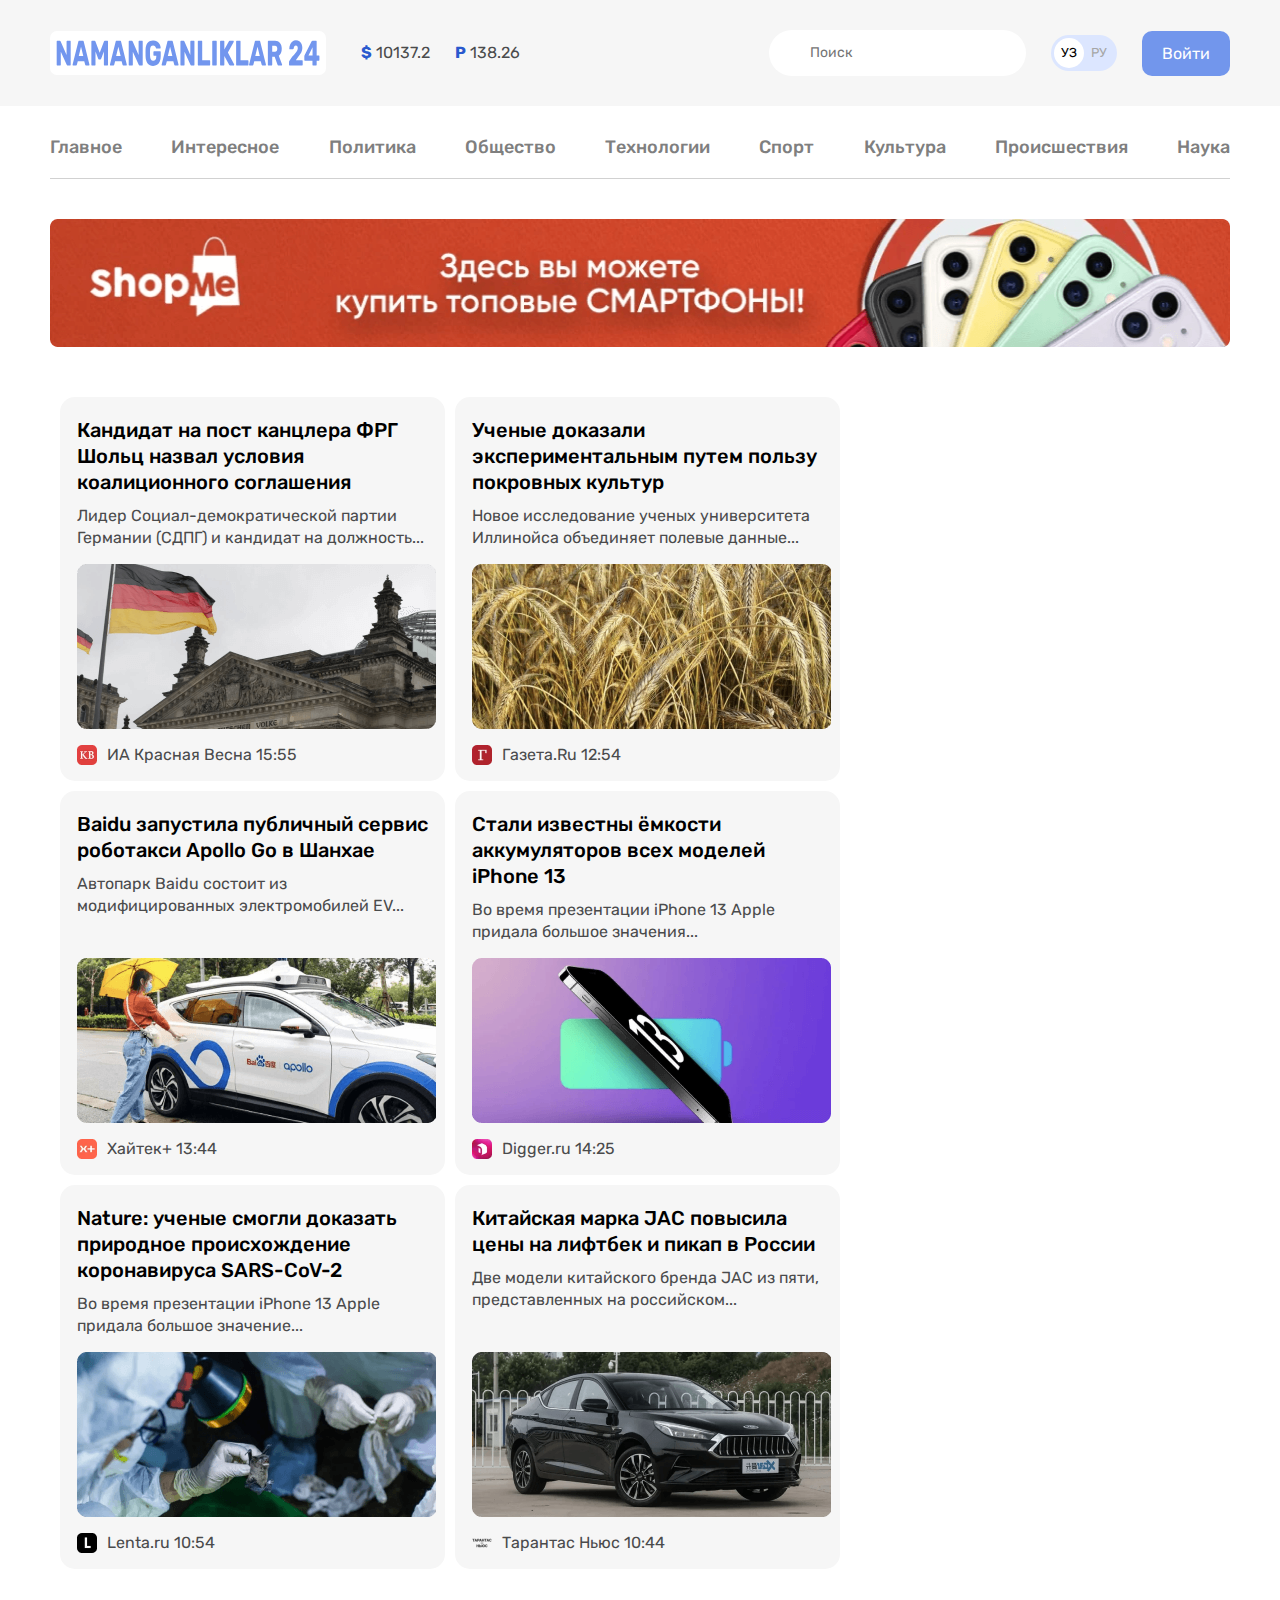
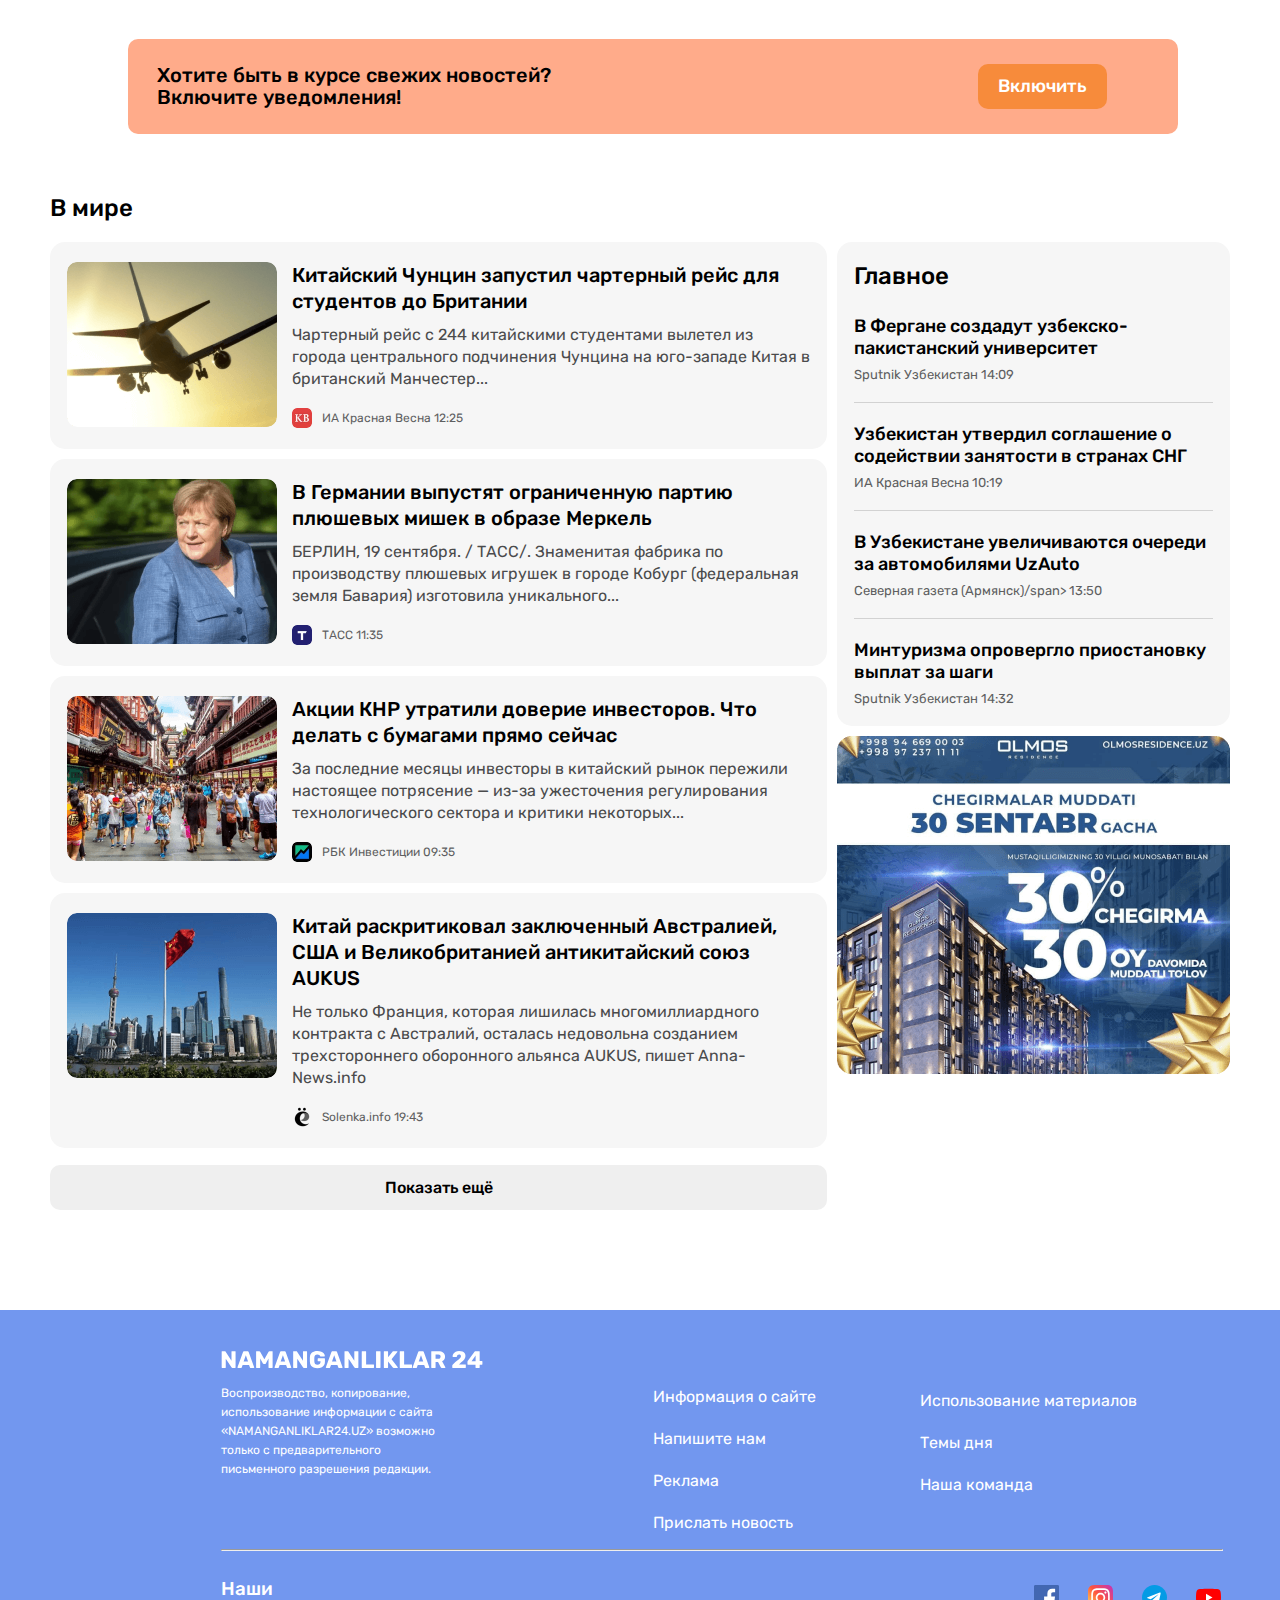
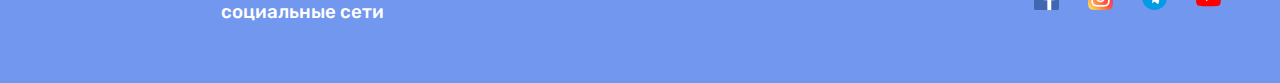
<file: index.html>
<!DOCTYPE html>
<html lang="ru">
<head>
    <meta charset="UTF-8">
    <meta http-equiv="X-UA-Compatible" content="IE=edge">
    <meta name="viewport" content="width=device-width, initial-scale=1.0">
    <title>Namanganliklar 24</title>
    <!-- FONT-FAMILY -->
    <link rel="preconnect" href="https://fonts.googleapis.com">
    <link rel="preconnect" href="https://fonts.gstatic.com" crossorigin>
    <link href="https://fonts.googleapis.com/css2?family=Rubik:wght@400;500;700&display=swap" rel="stylesheet">
    <!-- CSS -->
    <link rel="stylesheet" href="css/normalize.css">
    <link rel="stylesheet" href="css/style.css">
</head>
<body>
    <!-- HEADRE -->
    <header class="site-header">
        <!-- HEADER-TOP -->
        <div class="site-header-top">
            <div class="site-header-container container">
                <!-- LOGO -->
                <a  class="site-logo" href="">
                    <img class="site-logo-img" src="images/logo-purple.svg" alt="n24-logo" width="264" height="28">
                </a>
                <!-- CURRENCY -->
                <div class="currency">
                    <ul class="currency-list">
                        <li class="currency-item">
                            <b class="currency-icon">$</b>
                            <span class="currencyvalue">10137.2</span>
                        </li>
                        <li class="currency-item">
                            <b class="currency-icon">Р</b>
                            <span class="currencyvalue">138.26</span>
                        </li>
                    </ul>
                </div>
                <!-- GLOBLAL SEARCH -->
                <form class="global-search" action="https://echo.htmlacademy.ru">
                    <input class="global-search-input" type="text" name="Поиск" aria-label="Поиск" placeholder="Поиск" required>
                </form>
                <!-- LANGUAGE -->
                <div class="language-toggle">
                    <a class="language-toggle-link language-tggle-active" href="#">УЗ</a>
                    <a class="language-toggle-link" href="#" >РУ</a>
                </div>
                <!-- MAIN-BUTTON -->
                <a class="main-button button-primary" href="#" >Войти</a>
            </div>
        </div>

        <div class="container">
            <!-- NAVBAR -->
            <nav class="sitenav">
                <ul class="sitenav-list">
                    <li class="sitenav-item"><a class="sitenav-link" href="#">Главное</a></li>
                    <li class="sitenav-item"><a class="sitenav-link" href="list.html">Интересное</a></li>
                    <li class="sitenav-item"><a class="sitenav-link" href="#">Политика</a></li>
                    <li class="sitenav-item"><a class="sitenav-link" href="#">Общество</a></li>
                    <li class="sitenav-item"><a class="sitenav-link" href="#">Технологии</a></li>
                    <li class="sitenav-item"><a class="sitenav-link" href="#">Спорт</a></li>
                    <li class="sitenav-item"><a class="sitenav-link" href="#">Культура</a></li>
                    <li class="sitenav-item"><a class="sitenav-link" href="#">Происшествия</a></li>
                    <li class="sitenav-item"><a class="sitenav-link" href="#">Наука</a></li>
                </ul>
            </nav>  

            <!-- BANNER -->
            <aside class="site-banner">
                <a class="site-banner-link" href="">
                    <img class="site-banner-img" src="images/main-banner.png" alt="" width="1200" height="128">
                </a>
            </aside>

        </div>
    </header>
    
    
    <!-- MAIN -->
    <main class="main-content">
        <div class="container">
            <!-- TOP NEWS -->
            <section class="top-news">
                <!-- NEWS GRID -->
                <div class="news-grid">
                    <article class="news-grid-item article-card">
                        <h3 class="article-card-title">
                            <a class="article-card-link" href="">Кандидат на пост канцлера ФРГ Шольц назвал условия коалиционного соглашения</a>
                        </h3>
                        <p class="article-card-text">Лидер Социал-демократической партии Германии (СДПГ) и кандидат на должность...</p>
                        <img class="article-card-img" src="images/img1.png" alt="" width="359" height="165">
                        <footer class="article-card-footer">
                            <img class="article-card-source-img" src="images/1-small-img.png" alt="" width="20" height="20">
                            <div class="article-card-source-time">
                                <span class="article-card-source">ИА Красная Весна</span>
                                 <time datetime="2022-10-20T15:55:00">15:55</time>
                            </div>
                        </footer>
                    </article>
                    <article class="news-grid-item article-card">
                        <h3 class="article-card-title">
                            <a class="article-card-link" href="">Ученые доказали экспериментальным путем пользу покровных культур</a>
                        </h3>
                        <p class="article-card-text">Новое исследование ученых университета Иллинойса объединяет полевые данные... </p>
                        <img class="article-card-img" src="images/img2.png" alt="" width="359" height="165">
                        <footer class="article-card-footer">
                            <img class="article-card-source-img" src="images/2-small-img.png" alt="" width="20" height="20">
                            <div class="article-card-source-time">
                                <span class="article-card-source">Газета.Ru</span>
                                 <time datetime="2022-10-20T12:54:00">12:54</time>
                            </div>
                        </footer>
                    </article>
                    <article class="news-grid-item article-card">
                        <h3 class="article-card-title">
                            <a class="article-card-link" href="">Baidu запустила публичный сервис роботакси Apollo Go в Шанхае</a>
                        </h3>
                        <p class="article-card-text">Автопарк Baidu состоит из модифицированных электромобилей EV... </p>
                        <img class="article-card-img" src="images/img3.png" alt="" width="359" height="165">
                        <footer class="article-card-footer">
                            <img class="article-card-source-img" src="images/3-small-img.png" alt="" width="20" height="20">
                            <div class="article-card-source-time">
                                <span class="article-card-source">Хайтек+</span>
                                 <time datetime="2022-10-20T13:44:00">13:44</time>
                            </div>
                        </footer>
                    </article>
                    <article class="news-grid-item article-card">
                        <h3 class="article-card-title">
                            <a class="article-card-link" href="">Стали известны ёмкости аккумуляторов всех моделей iPhone 13</a>
                        </h3>
                        <p class="article-card-text">Во время презентации iPhone 13 Apple придала большое значения...</p>
                        <img class="article-card-img" src="images/img4.png" alt="" width="359" height="165">
                        <footer class="article-card-footer">
                            <img class="article-card-source-img" src="images/4-small-img.png" alt="" width="20" height="20">
                            <div class="article-card-source-time">
                                <span class="article-card-source">Digger.ru</span>
                                 <time datetime="2022-10-20T14:25:00">14:25</time>
                            </div>
                        </footer>
                    </article>
                    <article class="news-grid-item article-card">
                        <h3 class="article-card-title">
                            <a class="article-card-link" href="">Nature: ученые смогли доказать природное происхождение коронавируса SARS-CoV-2</a>
                        </h3>
                        <p class="article-card-text">Во время презентации iPhone 13 Apple придала большое значение...</p>
                        <img class="article-card-img" src="images/img5.png" alt="" width="359" height="165">
                        <footer class="article-card-footer">
                            <img class="article-card-source-img" src="images/5-small-img.png" alt="" width="20" height="20">
                            <div class="article-card-source-time">
                                <span class="article-card-source">Lenta.ru</span>
                                 <time datetime="2022-10-20T10:54:00">10:54</time>
                            </div>
                        </footer>
                    </article>
                    <article class="news-grid-item article-card">
                        <h3 class="article-card-title">
                            <a class="article-card-link" href="">Китайская марка JAC повысила цены на лифтбек и пикап в России</a>
                        </h3>
                        <p class="article-card-text">Две модели китайского бренда JAC из пяти, представленных на российском...</p>
                        <img class="article-card-img" src="images/img6.png" alt="" width="359" height="165">
                        <footer class="article-card-footer">
                            <img class="article-card-source-img" src="images/6-small-img.png" alt="" width="20" height="20">
                            <div class="article-card-source-time">
                                <span class="article-card-source">Тарантас Ньюс</span>
                                 <time datetime="2022-10-20T10:44:00">10:44</time>
                            </div>
                        </footer>
                    </article>
                </div>
            </section>

            <!-- NOTIFICATION -->
            <div class="backbg hidden">
                <div class="div hidden">
                    <h2 class="div-title">Хотите быть в курсе свежих новостей?  Включите уведомления!
                    </h2>
                    <button class="div-button">Вsключить</button>
                </div>
            </div>
            <section class="notification-cta">
                

                <div class="notification-cta-text">
                    Хотите быть в курсе свежих новостей? 
                    <br>
                    Включите уведомления!
                </div>
                <button class="main-button button-orange">Включить</button>
            </section>


            <div class="layout-2-1">
                <div class="layout-2-1-main">
                    <div class="global-news">
                        <h2 class="global-news-heading">В мире</h2>
                        <!-- NEWS LIST -->
                        <div class="news-list">
                            <!-- NEWS ITEM -->
                            <div class="news-list-item article-card-horizontal">
                                <img class="article-card-horizontal-img" src="images/news-img1.png" alt="" width="210" height="165">
                                <div class="article-card-horizontal-content">
                                    <h3 class="article-card-horizontal-title">
                                        <a class="article-card-horizontal-link" href="">Китайский Чунцин запустил чартерный рейс для студентов до Британии</a>
                                    </h3>
                                    <p class="article-card-horizontal-text">Чартерный рейс с 244 китайскими студентами вылетел из города центрального подчинения Чунцина на юго-западе Китая в британский Манчестер...</p>
                                    <footer class="article-card-horizontal-footer">
                                        <img class="article-card-horizontal-footer-img" src="images/1-small-img.png" alt="">
                                        <div class="article-card-horizontal-time">
                                            <span class="article-card-horizontal-source">ИА Красная Весна</span>
                                            <time datetime="2022-01-10T12:25:00">12:25</time>
                                        </div>
                                    </footer>
                                </div>
                            </div>
                            <div class="news-list-item article-card-horizontal">
                                <img class="article-card-horizontal-img" src="images/news-img2.png" alt="" width="210" height="165">
                                <div class="article-card-horizontal-content">
                                    <h3 class="article-card-horizontal-title">
                                        <a class="article-card-horizontal-link" href="">В Германии выпустят ограниченную партию плюшевых мишек в образе Меркель</a>
                                    </h3>
                                    <p class="article-card-horizontal-text">БЕРЛИН, 19 сентября. / ТАСС/. Знаменитая фабрика по производству плюшевых игрушек в городе Кобург (федеральная земля Бавария) изготовила уникального...</p>
                                    <footer class="article-card-horizontal-footer">
                                        <img class="article-card-horizontal-footer-img" src="images/news-small-img2.png" alt="">
                                        <div class="article-card-horizontal-time">
                                            <span class="article-card-horizontal-source">ТАСС</span>
                                            <time datetime="2022-01-10T11:35:00">11:35</time>
                                        </div>
                                    </footer>
                                </div>
                            </div>
                            <div class="news-list-item article-card-horizontal">
                                <img class="article-card-horizontal-img" src="images/news-img3.png" alt="" width="210" height="165">
                                <div class="article-card-horizontal-content">
                                    <h3 class="article-card-horizontal-title">
                                        <a class="article-card-horizontal-link" href="">Акции КНР утратили доверие инвесторов. Что делать с бумагами прямо сейчас</a>
                                    </h3>
                                    <p class="article-card-horizontal-text">За последние месяцы инвесторы в китайский рынок пережили настоящее потрясение — из-за ужесточения регулирования технологического сектора и критики некоторых...</p>
                                    <footer class="article-card-horizontal-footer">
                                        <img class="article-card-horizontal-footer-img" src="images/news-small-img3.png" alt="">
                                        <div class="article-card-horizontal-time">
                                            <span class="article-card-horizontal-source">РБК Инвестиции</span>
                                            <time datetime="2022-01-10T09:35:00">09:35</time>
                                        </div>
                                    </footer>
                                </div>
                            </div>
                            <div class="news-list-item article-card-horizontal">
                                <img class="article-card-horizontal-img" src="images/news-img4.png" alt="" width="210" height="165">
                                <div class="article-card-horizontal-content">
                                    <h3 class="article-card-horizontal-title">
                                        <a class="article-card-horizontal-link" href="">Китай раскритиковал заключенный Австралией, США и Великобританией антикитайский союз AUKUS</a>
                                    </h3>
                                    <p class="article-card-horizontal-text">Не только Франция, которая лишилась многомиллиардного контракта с Австралий, осталась недовольна созданием трехстороннего оборонного альянса AUKUS, пишет Anna-News.info</p>
                                    <footer class="article-card-horizontal-footer">
                                        <img class="article-card-horizontal-footer-img" src="images/news-small-img4.png" alt="">
                                        <div class="article-card-horizontal-time">
                                            <span class="article-card-horizontal-source">Solenka.info</span>
                                            <time datetime="2022-01-10T19:43:00">19:43</time>
                                        </div>
                                    </footer>
                                </div>
                            </div>
                        </div>
                        <button class="main-button news-list-button" type="button">Показать ещё</button>
                    </div>
                </div>
                <div class="layout-2-1-sidebar">
                    <div class="layout-2-1-sidebar-item sidebar-news-card">
                        <h2 class="sidebar-news-card-heading">
                            Главное
                        </h2>
                        <ul class="sidebar-news-card-list">
                            <li class="sidebar-news-card-item">
                                <h3 class="sidebar-news-card-title">
                                    <a class="sidebar-news-card-link" href="">
                                        В Фергане создадут узбекско-пакистанский университет
                                    </a>
                                </h3>
                                <div class="sidebar-news-card-time">
                                    <span class="sidebar-news-card-source">Sputnik Узбекистан</span>
                                    <time datetime="2022-01-10T14:09:00">14:09</time>
                                </div>
                            </li>
                            <li class="sidebar-news-card-item">
                                <h3 class="sidebar-news-card-title">
                                    <a class="sidebar-news-card-link" href="">
                                        Узбекистан утвердил соглашение о содействии занятости в странах СНГ
                                    </a>
                                </h3>
                                <div class="sidebar-news-card-time">
                                    <span class="sidebar-news-card-source">ИА Красная Весна</span>
                                    <time datetime="2022-01-10T10:19:00">10:19</time>
                                </div>
                            </li>
                            <li class="sidebar-news-card-item">
                                <h3 class="sidebar-news-card-title">
                                    <a class="sidebar-news-card-link" href="">
                                        В Узбекистане увеличиваются очереди за автомобилями UzAuto
                                    </a>
                                </h3>
                                <div class="sidebar-news-card-time">
                                    <span class="sidebar-news-card-source">Северная газета (Армянск)/span>
                                    <time datetime="2022-01-10T13:50:00">13:50</time>
                                </div>
                            </li>
                            <li class="sidebar-news-card-item">
                                <h3 class="sidebar-news-card-title">
                                    <a class="sidebar-news-card-link" href="">
                                        Минтуризма опровергло приостановку выплат за шаги
                                    </a>
                                </h3>
                                <div class="sidebar-news-card-time">
                                    <span class="sidebar-news-card-source">Sputnik Узбекистан</span>
                                    <time datetime="2022-01-10T14:32:00">14:32</time>
                                </div>
                            </li>
                        </ul>
                    </div>
                    
            <aside class="layout-2-1-sidebar-item sidebar-ad">
                <a class="sidebar-ad-link" href="">
                    <img class="sidebar-ad-img" src="images/ad-img.png" alt="" width="393" height="338">
                </a>
            </aside>

                </div>
            </div>



    </div>
    </main>


    <!-- FOOTER -->
    
    <footer class="site-footer">
        <div class="footer-container">
                <a class="footer-logo-link" href="">
                    <img class="footer-logo-img" src="./images/logo-footer-svg.svg" alt="">
                </a>

                <p class="footer-info-title">
                    Воспроизводство, копирование, использование информации с сайта «NAMANGANLIKLAR24.UZ» возможно только с предварительного письменного разрешения редакции.
                </p>

                <div class="footer-info">
                    <div class="column-1">
                        <li class="footer-info-item">
                            <a class="footer-info-item-link" href="">Информация о сайте</a>
                        </li>
                        <li class="footer-info-item">
                            <a class="footer-info-item-link" href="contact.html">Напишите нам</a>
                        </li>
                        <li class="footer-info-item">
                            <a class="footer-info-item-link" href="">Реклама</a>
                        </li>
                        <li class="footer-info-item">
                            <a class="footer-info-item-link" href="">Прислать новость</a>
                        </li>
                    </div>
                    <div class="column-2">
                        <li class="footer-info-item">
                            <a class="footer-info-item-link" href="">Использование материалов</a>
                        </li>
                        <li class="footer-info-item">
                            <a class="footer-info-item-link" href="">Темы дня</a>
                        </li>
                        <li class="footer-info-item">
                            <a class="footer-info-item-link" href="">Наша команда</a>
                        </li>
                    </div>
                </div>

            <hr class="footer-decline">

                <div class="footer-latest-section">
                    <h3 class="footer-info-heading">
                        Наши <br>
                        социальные сети
                    </h3>

                    <div class="footer-icons">
                        <a class="social-network-links" href="https://facebook.com" target="_blank">
                            <img class="socoal-network-logo" src="./images/icon-facebook.svg" alt="">
                        </a>
                        <a class="social-network-links" href="https://instagram.com" target="_blank">
                            <img class="socoal-network-logo" src="./images/icon-instagram.svg" alt="">
                        </a>
                        <a class="social-network-links" href="https://t.me/" target="_blank">
                            <img class="socoal-network-logo" src="./images/icon-telegram.svg" alt="">
                        </a>
                        <a class="social-network-links" href="https://youtube.com" target="_blank">
                            <img class="socoal-network-logo" src="./images/icon-youtube.svg" alt="">
                        </a>
                    </div>
                </div>
        </div>
    </footer>
    <script src="app.js"></script>
</body>
</html>
</file>
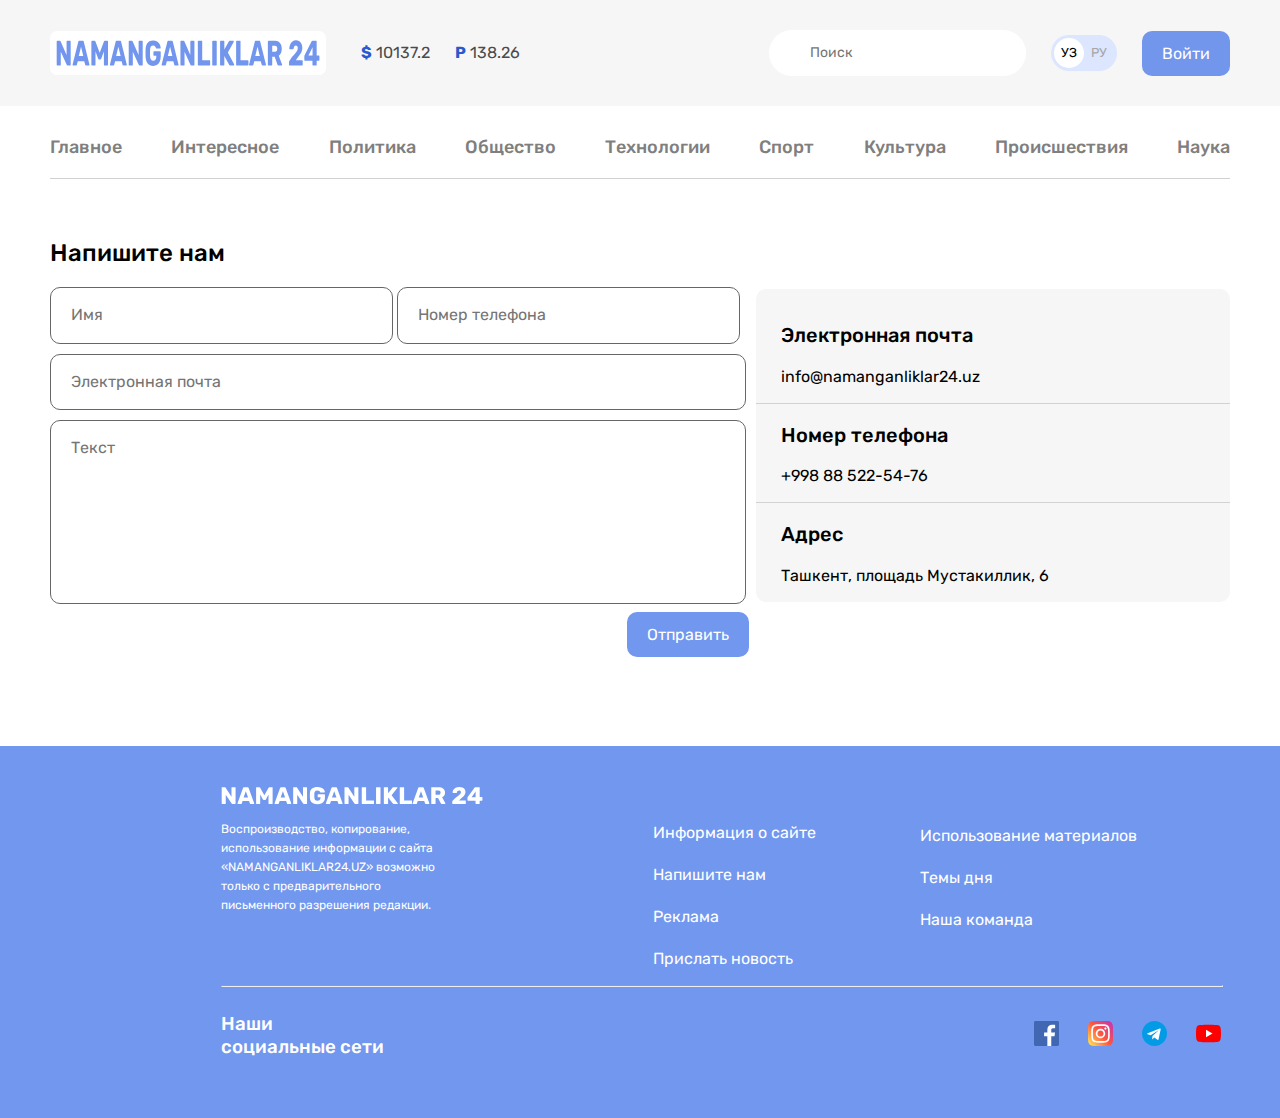
<file: contact.html>
<!DOCTYPE html>
<html lang="ru">
<head>
    <meta charset="UTF-8">
    <meta http-equiv="X-UA-Compatible" content="IE=edge">
    <meta name="viewport" content="width=device-width, initial-scale=1.0">
    <title>Namanganliklar 24</title>
    <!-- FONT-FAMILY -->
    <link rel="preconnect" href="https://fonts.googleapis.com">
    <link rel="preconnect" href="https://fonts.gstatic.com" crossorigin>
    <link href="https://fonts.googleapis.com/css2?family=Rubik:wght@400;500;700&display=swap" rel="stylesheet">
    <!-- CSS -->
    <link rel="stylesheet" href="css/normalize.css">
    <link rel="stylesheet" href="css/style.css">
    <link rel="stylesheet" href="css/contact.css">
</head>
<body>
    <!-- HEADRE -->
    <header class="site-header">
        <!-- HEADER-TOP -->
        <div class="site-header-top">
            <div class="site-header-container container">
                <!-- LOGO -->
                <a  class="site-logo" href="">
                    <img class="site-logo-img" src="images/logo-purple.svg" alt="n24-logo" width="264" height="28">
                </a>
                <!-- CURRENCY -->
                <div class="currency">
                    <ul class="currency-list">
                        <li class="currency-item">
                            <b class="currency-icon">$</b>
                            <span class="currencyvalue">10137.2</span>
                        </li>
                        <li class="currency-item">
                            <b class="currency-icon">Р</b>
                            <span class="currencyvalue">138.26</span>
                        </li>
                    </ul>
                </div>
                <!-- GLOBLAL SEARCH -->
                <form class="global-search" action="https://echo.htmlacademy.ru">
                    <input class="global-search-input" type="text" name="Поиск" aria-label="Поиск" placeholder="Поиск" required>
                </form>
                <!-- LANGUAGE -->
                <div class="language-toggle">
                    <a class="language-toggle-link language-tggle-active" href="#">УЗ</a>
                    <a class="language-toggle-link" href="#" >РУ</a>
                </div>
                <!-- MAIN-BUTTON -->
                <a class="main-button button-primary" href="#" >Войти</a>
            </div>
        </div>

        <div class="container">
            <!-- NAVBAR -->
            <nav class="sitenav">
                <ul class="sitenav-list">
                    <li class="sitenav-item"><a class="sitenav-link" href="index.html">Главное</a></li>
                    <li class="sitenav-item"><a class="sitenav-link" href="list.html">Интересное</a></li>
                    <li class="sitenav-item"><a class="sitenav-link" href="#">Политика</a></li>
                    <li class="sitenav-item"><a class="sitenav-link" href="#">Общество</a></li>
                    <li class="sitenav-item"><a class="sitenav-link" href="#">Технологии</a></li>
                    <li class="sitenav-item"><a class="sitenav-link" href="#">Спорт</a></li>
                    <li class="sitenav-item"><a class="sitenav-link" href="#">Культура</a></li>
                    <li class="sitenav-item"><a class="sitenav-link" href="#">Происшествия</a></li>
                    <li class="sitenav-item"><a class="sitenav-link" href="#">Наука</a></li>
                </ul>
            </nav>  
        </div>
    </header>
    


    <!-- MAIN -->
    
    <!-- MAIN -->
    <main class="main">
        <div class="container">
            <div class="rewiew">
                <div class="rewiew-content">
                    <h2 class="rewiew-heading">
                        Напишите нам
                    </h2>
    
                    <form class="main-form" action="">
                        <input 
                            class="name-input" 
                            type="text"
                            required
                            placeholder="Имя">
                        <input 
                            class="number-input" 
                            type="text"
                            required
                            placeholder="Номер телефона">
                        <input 
                            class="mail-input" 
                            type="email"
                            required
                            placeholder="Электронная почта">
                        <input
                             class="text-input"
                             type="text"
                             required
                             placeholder="Текст">
                    </form>

                    <a class="main-button blue-button" href="">
                        Отправить
                    </a>
                </div>
                
                
                <div class="rewiew-info">
                    <ul class="rewiew--info-list">
                        <li class="rewiew-info-item">
                            <h3 class="rewiew-info-heading">
                                <a class="rewiew-info-heading-link" href="">
                                    Электронная почта
                                </a>
                            </h3>
                            <p class="rewiew-info-title">info@namanganliklar24.uz</p>
                        </li>
                    </ul>
                    <ul class="rewiew--info-list">
                        <li class="rewiew-info-item">
                            <h3 class="rewiew-info-heading">
                                <a class="rewiew-info-heading-link" href="">
                                    Номер телефона
                                </a>
                            </h3>
                            <p class="rewiew-info-title">+998 88 522-54-76</p>
                        </li>
                    </ul>
                    <ul class="rewiew--info-list">
                        <li class="rewiew-info-item">
                            <h3 class="rewiew-info-heading">
                                <a class="rewiew-info-heading-link" href="">
                                   Адрес 
                                </a>
                            </h3>
                            <p class="rewiew-info-title">Ташкент, площадь Мустакиллик, 6 </p>
                        </li>
                    </ul>
                </div>
            </div>
        </div>
    </main>



    <!-- FOOTER -->
    
    <footer class="site-footer">
        <div class="footer-container">
                <a class="footer-logo-link" href="">
                    <img class="footer-logo-img" src="./images/logo-footer-svg.svg" alt="">
                </a>

                <p class="footer-info-title">
                    Воспроизводство, копирование, использование информации с сайта «NAMANGANLIKLAR24.UZ» возможно только с предварительного письменного разрешения редакции.
                </p>

                <div class="footer-info">
                    <div class="column-1">
                        <li class="footer-info-item">
                            <a class="footer-info-item-link" href="">Информация о сайте</a>
                        </li>
                        <li class="footer-info-item">
                            <a class="footer-info-item-link" href="contact.html">Напишите нам</a>
                        </li>
                        <li class="footer-info-item">
                            <a class="footer-info-item-link" href="">Реклама</a>
                        </li>
                        <li class="footer-info-item">
                            <a class="footer-info-item-link" href="">Прислать новость</a>
                        </li>
                    </div>
                    <div class="column-2">
                        <li class="footer-info-item">
                            <a class="footer-info-item-link" href="">Использование материалов</a>
                        </li>
                        <li class="footer-info-item">
                            <a class="footer-info-item-link" href="">Темы дня</a>
                        </li>
                        <li class="footer-info-item">
                            <a class="footer-info-item-link" href="">Наша команда</a>
                        </li>
                    </div>
                </div>

            <hr class="footer-decline">

                <div class="footer-latest-section">
                    <h3 class="footer-info-heading">
                        Наши <br>
                        социальные сети
                    </h3>

                    <div class="footer-icons">
                        <a class="social-network-links" href="https://facebook.com" target="_blank">
                            <img class="socoal-network-logo" src="./images/icon-facebook.svg" alt="">
                        </a>
                        <a class="social-network-links" href="https://instagram.com" target="_blank">
                            <img class="socoal-network-logo" src="./images/icon-instagram.svg" alt="">
                        </a>
                        <a class="social-network-links" href="https://t.me/" target="_blank">
                            <img class="socoal-network-logo" src="./images/icon-telegram.svg" alt="">
                        </a>
                        <a class="social-network-links" href="https://youtube.com" target="_blank">
                            <img class="socoal-network-logo" src="./images/icon-youtube.svg" alt="">
                        </a>
                    </div>
                </div>
        </div>
    </footer>
</body>
</html>
</file>
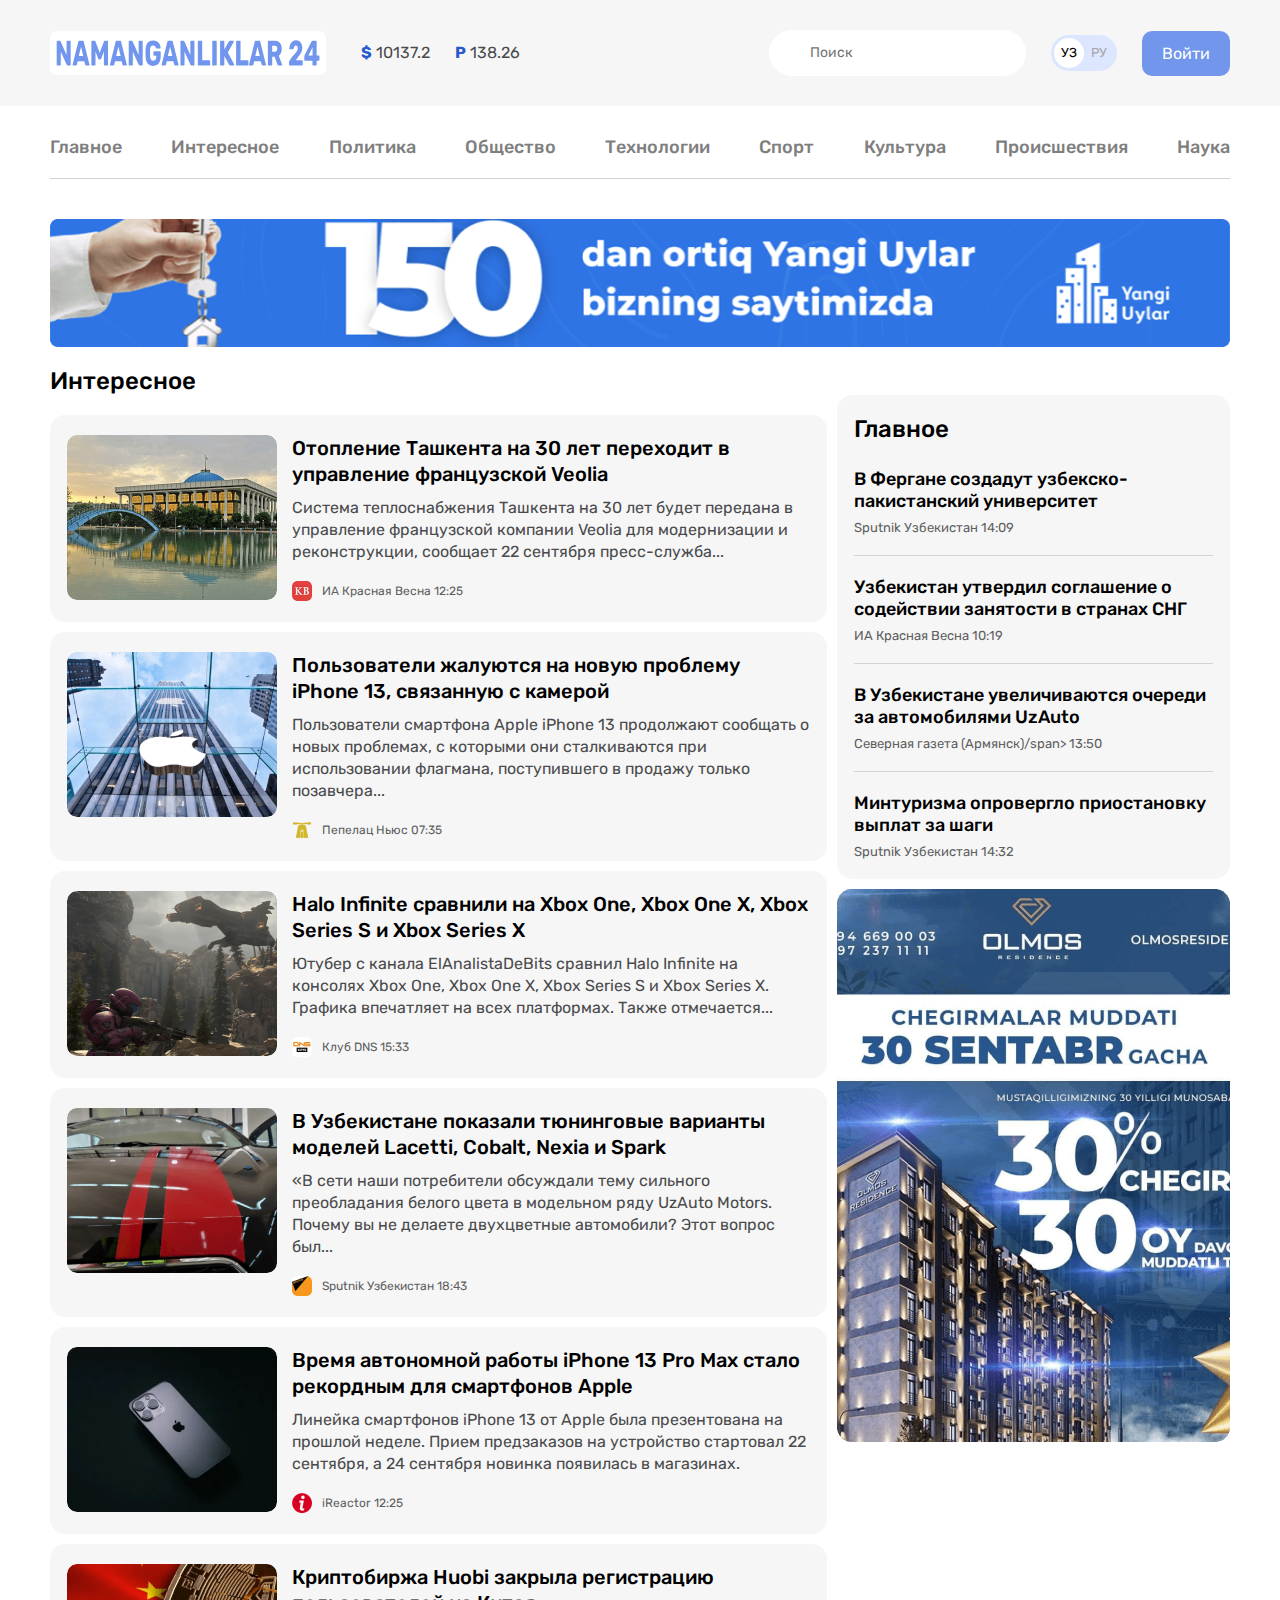
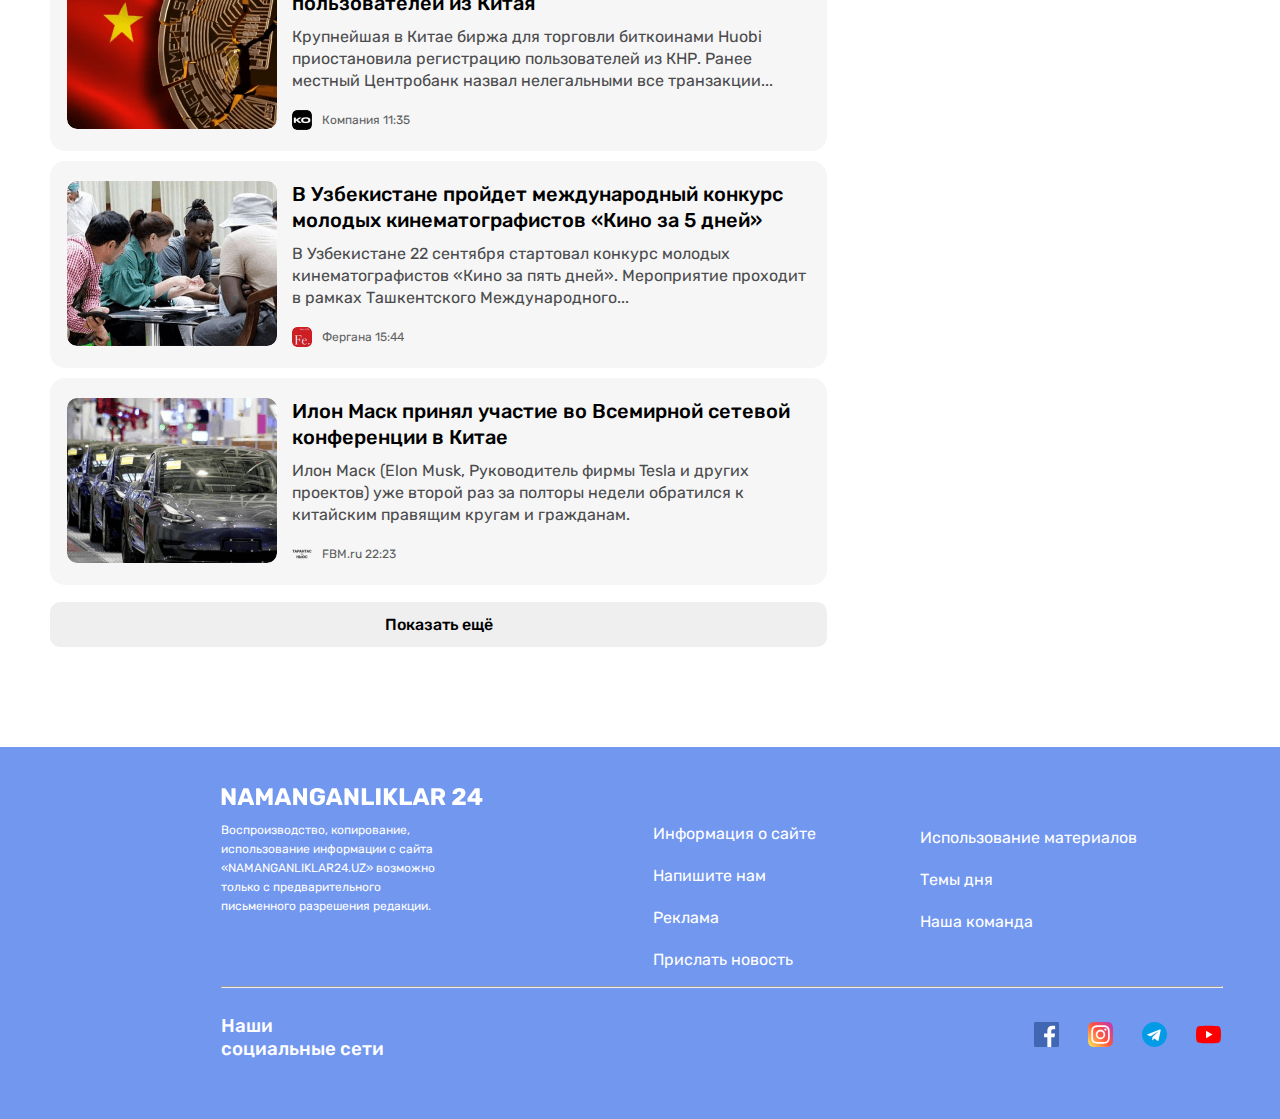
<file: list.html>
<!DOCTYPE html>
<html lang="ru">
<head>
    <meta charset="UTF-8">
    <meta http-equiv="X-UA-Compatible" content="IE=edge">
    <meta name="viewport" content="width=device-width, initial-scale=1.0">
    <title>Namanganliklar 24</title>
    <!-- FONT-FAMILY -->
    <link rel="preconnect" href="https://fonts.googleapis.com">
    <link rel="preconnect" href="https://fonts.gstatic.com" crossorigin>
    <link href="https://fonts.googleapis.com/css2?family=Rubik:wght@400;500;700&display=swap" rel="stylesheet">
    <!-- CSS -->
    <link rel="stylesheet" href="css/list.css">
    <link rel="stylesheet" href="css/normalize.css">
    <link rel="stylesheet" href="css/style.css">
</head>
<body>
    <!-- HEADRE -->
    <header class="site-header">
        <!-- HEADER-TOP -->
        <div class="site-header-top">
            <div class="site-header-container container">
                <!-- LOGO -->
                <a  class="site-logo" href="">
                    <img class="site-logo-img" src="images/logo-purple.svg" alt="n24-logo" width="264" height="28">
                </a>
                <!-- CURRENCY -->
                <div class="currency">
                    <ul class="currency-list">
                        <li class="currency-item">
                            <b class="currency-icon">$</b>
                            <span class="currencyvalue">10137.2</span>
                        </li>
                        <li class="currency-item">
                            <b class="currency-icon">Р</b>
                            <span class="currencyvalue">138.26</span>
                        </li>
                    </ul>
                </div>
                <!-- GLOBLAL SEARCH -->
                <form class="global-search" action="https://echo.htmlacademy.ru">
                    <input class="global-search-input" type="text" name="Поиск" aria-label="Поиск" placeholder="Поиск" required>
                </form>
                <!-- LANGUAGE -->
                <div class="language-toggle">
                    <a class="language-toggle-link language-tggle-active" href="#">УЗ</a>
                    <a class="language-toggle-link" href="#" >РУ</a>
                </div>
                <!-- MAIN-BUTTON -->
                <a class="main-button button-primary" href="#" >Войти</a>
            </div>
        </div>

        <div class="container">
            <!-- NAVBAR -->
            <nav class="sitenav">
                <ul class="sitenav-list">
                    <li class="sitenav-item"><a class="sitenav-link" href="index.html">Главное</a></li>
                    <li class="sitenav-item"><a class="sitenav-link" href="#">Интересное</a></li>
                    <li class="sitenav-item"><a class="sitenav-link" href="#">Политика</a></li>
                    <li class="sitenav-item"><a class="sitenav-link" href="#">Общество</a></li>
                    <li class="sitenav-item"><a class="sitenav-link" href="#">Технологии</a></li>
                    <li class="sitenav-item"><a class="sitenav-link" href="#">Спорт</a></li>
                    <li class="sitenav-item"><a class="sitenav-link" href="#">Культура</a></li>
                    <li class="sitenav-item"><a class="sitenav-link" href="#">Происшествия</a></li>
                    <li class="sitenav-item"><a class="sitenav-link" href="#">Наука</a></li>
                </ul>
            </nav>  

            <!-- BANNER -->
            <aside class="site-banner">
                <a class="site-banner-link" href="">
                    <img class="site-banner-img" src="images/list-banner.png" alt="" width="1200" height="128">
                </a>
            </aside>

            <!-- MAIN -->
            <div class="layout-2-1">
                <div class="layout-2-1-main">
                    <div class="global-news-list">
                        <h2 class="global-news-heading-list">Интересное</h2>
                        <!-- NEWS LIST -->
                        <div class="news-list">
                            <!-- NEWS ITEM -->
                            <div class="news-list-item article-card-horizontal">
                                <img class="article-card-horizontal-img" src="images/list-news-img1.png" alt="" width="210" height="165">
                                <div class="article-card-horizontal-content">
                                    <h3 class="article-card-horizontal-title">
                                        <a class="article-card-horizontal-link" href="">Отопление Ташкента на 30 лет переходит в управление французской Veolia</a>
                                    </h3>
                                    <p class="article-card-horizontal-text">Система теплоснабжения Ташкента на 30 лет будет передана в управление французской компании Veolia для модернизации и реконструкции, сообщает 22 сентября пресс-служба...</p>
                                    <footer class="article-card-horizontal-footer">
                                        <img class="article-card-horizontal-footer-img" src="images/1-small-img.png" alt="">
                                        <div class="article-card-horizontal-time">
                                            <span class="article-card-horizontal-source">ИА Красная Весна</span>
                                            <time datetime="2022-01-10T12:25:00">12:25</time>
                                        </div>
                                    </footer>
                                </div>
                            </div>
                            <div class="news-list-item article-card-horizontal">
                                <img class="article-card-horizontal-img" src="images/list-news-img2.png" alt="" width="210" height="165">
                                <div class="article-card-horizontal-content">
                                    <h3 class="article-card-horizontal-title">
                                        <a class="article-card-horizontal-link" href="">Пользователи жалуются на новую проблему iPhone 13, связанную с камерой</a>
                                    </h3>
                                    <p class="article-card-horizontal-text">Пользователи смартфона Apple iPhone 13 продолжают сообщать о новых проблемах, с которыми они сталкиваются при использовании флагмана, поступившего в продажу только позавчера...</p>
                                    <footer class="article-card-horizontal-footer">
                                        <img class="article-card-horizontal-footer-img" src="images/list-small-img2.png" alt="">
                                        <div class="article-card-horizontal-time">
                                            <span class="article-card-horizontal-source">Пепелац Ньюс</span>
                                            <time datetime="2022-01-10T07:35:00">07:35</time>
                                        </div>
                                    </footer>
                                </div>
                            </div>
                            <div class="news-list-item article-card-horizontal">
                                <img class="article-card-horizontal-img" src="images/list-news-img3.png" alt="" width="210" height="165">
                                <div class="article-card-horizontal-content">
                                    <h3 class="article-card-horizontal-title">
                                        <a class="article-card-horizontal-link" href="">Halo Infinite сравнили на Xbox One, Xbox One X, Xbox Series S и Xbox Series X</a>
                                    </h3>
                                    <p class="article-card-horizontal-text">Ютубер с канала ElAnalistaDeBits сравнил Halo Infinite на консолях Xbox One, Xbox One X, Xbox Series S и Xbox Series X. Графика впечатляет на всех платформах. Также отмечается...</p>
                                    <footer class="article-card-horizontal-footer">
                                        <img class="article-card-horizontal-footer-img" src="images/list-small-img3.png" alt="">
                                        <div class="article-card-horizontal-time">
                                            <span class="article-card-horizontal-source">Клуб DNS</span>
                                            <time datetime="2022-01-10T15:33:00">15:33</time>
                                        </div>
                                    </footer>
                                </div>
                            </div>
                            <div class="news-list-item article-card-horizontal">
                                <img class="article-card-horizontal-img" src="images/list-news-img4.png" alt="" width="210" height="165">
                                <div class="article-card-horizontal-content">
                                    <h3 class="article-card-horizontal-title">
                                        <a class="article-card-horizontal-link" href="">В Узбекистане показали тюнинговые варианты моделей Lacetti, Cobalt, Nexia и Spark</a>
                                    </h3>
                                    <p class="article-card-horizontal-text">«В сети наши потребители обсуждали тему сильного преобладания белого цвета в модельном ряду UzAuto Motors. Почему вы не делаете двухцветные автомобили? Этот вопрос был...</p>
                                    <footer class="article-card-horizontal-footer">
                                        <img class="article-card-horizontal-footer-img" src="images/list-small-img4.png" alt="">
                                        <div class="article-card-horizontal-time">
                                            <span class="article-card-horizontal-source">Sputnik Узбекистан</span>
                                            <time datetime="2022-01-10T18:43:00">18:43</time>
                                        </div>
                                    </footer>
                                </div>
                            </div>
                            <div class="news-list-item article-card-horizontal">
                                <img class="article-card-horizontal-img" src="images/list-news-img5.png" alt="" width="210" height="165">
                                <div class="article-card-horizontal-content">
                                    <h3 class="article-card-horizontal-title">
                                        <a class="article-card-horizontal-link" href="">Время автономной работы iPhone 13 Pro Max стало рекордным для смартфонов Apple</a>
                                    </h3>
                                    <p class="article-card-horizontal-text">Линейка смартфонов iPhone 13 от Apple была презентована на прошлой неделе. Прием предзаказов на устройство стартовал 22 сентября, а 24 сентября новинка появилась в магазинах.</p>
                                    <footer class="article-card-horizontal-footer">
                                        <img class="article-card-horizontal-footer-img" src="images/list-small-img5.png" alt="">
                                        <div class="article-card-horizontal-time">
                                            <span class="article-card-horizontal-source">iReactor</span>
                                            <time datetime="2022-01-10T12:25:00">12:25</time>
                                        </div>
                                    </footer>
                                </div>
                            </div>
                            <div class="news-list-item article-card-horizontal">
                                <img class="article-card-horizontal-img" src="images/list-news-img6.png" alt="" width="210" height="165">
                                <div class="article-card-horizontal-content">
                                    <h3 class="article-card-horizontal-title">
                                        <a class="article-card-horizontal-link" href="">Криптобиржа Huobi закрыла регистрацию пользователей из Китая</a>
                                    </h3>
                                    <p class="article-card-horizontal-text">Крупнейшая в Китае биржа для торговли биткоинами Huobi приостановила регистрацию пользователей из КНР. Ранее местный Центробанк назвал нелегальными все транзакции...</p>
                                    <footer class="article-card-horizontal-footer">
                                        <img class="article-card-horizontal-footer-img" src="images/list-small-img6.png" alt="">
                                        <div class="article-card-horizontal-time">
                                            <span class="article-card-horizontal-source">Компания</span>
                                            <time datetime="2022-01-10T11:35:00">11:35</time>
                                        </div>
                                    </footer>
                                </div>
                            </div>
                            <div class="news-list-item article-card-horizontal">
                                <img class="article-card-horizontal-img" src="images/list-news-img7.png" alt="" width="210" height="165">
                                <div class="article-card-horizontal-content">
                                    <h3 class="article-card-horizontal-title">
                                        <a class="article-card-horizontal-link" href="">В Узбекистане пройдет международный конкурс молодых кинематографистов «Кино за 5 дней»</a>
                                    </h3>
                                    <p class="article-card-horizontal-text">В Узбекистане 22 сентября стартовал конкурс молодых кинематографистов «Кино за пять дней». Мероприятие проходит в рамках Ташкентского Международного...</p>
                                    <footer class="article-card-horizontal-footer">
                                        <img class="article-card-horizontal-footer-img" src="images/list-small-img7.png" alt="">
                                        <div class="article-card-horizontal-time">
                                            <span class="article-card-horizontal-source">Фергана</span>
                                            <time datetime="2022-01-10T15:44:00">15:44</time>
                                        </div>
                                    </footer>
                                </div>
                            </div>
                            <div class="news-list-item article-card-horizontal">
                                <img class="article-card-horizontal-img" src="images/list-news-img8.png" alt="" width="210" height="165">
                                <div class="article-card-horizontal-content">
                                    <h3 class="article-card-horizontal-title">
                                        <a class="article-card-horizontal-link" href="">Илон Маск принял участие во Всемирной сетевой конференции в Китае</a>
                                    </h3>
                                    <p class="article-card-horizontal-text">Илон Маск (Elon Musk, Руководитель фирмы Tesla и других проектов) уже второй раз за полторы недели обратился к китайским правящим кругам и гражданам.</p>
                                    <footer class="article-card-horizontal-footer">
                                        <img class="article-card-horizontal-footer-img" src="images/6-small-img.png" alt="">
                                        <div class="article-card-horizontal-time">
                                            <span class="article-card-horizontal-source">FBM.ru</span>
                                            <time datetime="2022-01-10T22:23:00">22:23</time>
                                        </div>
                                    </footer>
                                </div>
                            </div>
                        </div>
                        <button class="main-button news-list-button" type="button">Показать ещё</button>
                    </div>
                </div>
                <div class="layout-2-1-sidebar">
                    <div class="layout-2-1-sidebar-item sidebar-news-card">
                        <h2 class="sidebar-news-card-heading">
                            Главное
                        </h2>
                        <ul class="sidebar-news-card-list">
                            <li class="sidebar-news-card-item">
                                <h3 class="sidebar-news-card-title">
                                    <a class="sidebar-news-card-link" href="">
                                        В Фергане создадут узбекско-пакистанский университет
                                    </a>
                                </h3>
                                <div class="sidebar-news-card-time">
                                    <span class="sidebar-news-card-source">Sputnik Узбекистан</span>
                                    <time datetime="2022-01-10T14:09:00">14:09</time>
                                </div>
                            </li>
                            <li class="sidebar-news-card-item">
                                <h3 class="sidebar-news-card-title">
                                    <a class="sidebar-news-card-link" href="">
                                        Узбекистан утвердил соглашение о содействии занятости в странах СНГ
                                    </a>
                                </h3>
                                <div class="sidebar-news-card-time">
                                    <span class="sidebar-news-card-source">ИА Красная Весна</span>
                                    <time datetime="2022-01-10T10:19:00">10:19</time>
                                </div>
                            </li>
                            <li class="sidebar-news-card-item">
                                <h3 class="sidebar-news-card-title">
                                    <a class="sidebar-news-card-link" href="">
                                        В Узбекистане увеличиваются очереди за автомобилями UzAuto
                                    </a>
                                </h3>
                                <div class="sidebar-news-card-time">
                                    <span class="sidebar-news-card-source">Северная газета (Армянск)/span>
                                    <time datetime="2022-01-10T13:50:00">13:50</time>
                                </div>
                            </li>
                            <li class="sidebar-news-card-item">
                                <h3 class="sidebar-news-card-title">
                                    <a class="sidebar-news-card-link" href="">
                                        Минтуризма опровергло приостановку выплат за шаги
                                    </a>
                                </h3>
                                <div class="sidebar-news-card-time">
                                    <span class="sidebar-news-card-source">Sputnik Узбекистан</span>
                                    <time datetime="2022-01-10T14:32:00">14:32</time>
                                </div>
                            </li>
                        </ul>
                    </div>
                    
            <aside class="layout-2-1-sidebar-item sidebar-ad">
                <a class="sidebar-ad-link" href="">
                    <img class="sidebar-ad-img" src="images/ad-list.png" alt="" width="393" height="553">
                </a>
            </aside>

                </div>
            </div>



    </div>
    </main>
        </div>
    </header>
    
    <!-- FOOTER -->
    
    <footer class="site-footer">
        <div class="footer-container">
                <a class="footer-logo-link" href="">
                    <img class="footer-logo-img" src="./images/logo-footer-svg.svg" alt="">
                </a>

                <p class="footer-info-title">
                    Воспроизводство, копирование, использование информации с сайта «NAMANGANLIKLAR24.UZ» возможно только с предварительного письменного разрешения редакции.
                </p>

                <div class="footer-info">
                    <div class="column-1">
                        <li class="footer-info-item">
                            <a class="footer-info-item-link" href="">Информация о сайте</a>
                        </li>
                        <li class="footer-info-item">
                            <a class="footer-info-item-link" href="contact.html">Напишите нам</a>
                        </li>
                        <li class="footer-info-item">
                            <a class="footer-info-item-link" href="">Реклама</a>
                        </li>
                        <li class="footer-info-item">
                            <a class="footer-info-item-link" href="">Прислать новость</a>
                        </li>
                    </div>
                    <div class="column-2">
                        <li class="footer-info-item">
                            <a class="footer-info-item-link" href="">Использование материалов</a>
                        </li>
                        <li class="footer-info-item">
                            <a class="footer-info-item-link" href="">Темы дня</a>
                        </li>
                        <li class="footer-info-item">
                            <a class="footer-info-item-link" href="">Наша команда</a>
                        </li>
                    </div>
                </div>

            <hr class="footer-decline">

                <div class="footer-latest-section">
                    <h3 class="footer-info-heading">
                        Наши <br>
                        социальные сети
                    </h3>

                    <div class="footer-icons">
                        <a class="social-network-links" href="https://facebook.com" target="_blank">
                            <img class="socoal-network-logo" src="./images/icon-facebook.svg" alt="">
                        </a>
                        <a class="social-network-links" href="https://instagram.com" target="_blank">
                            <img class="socoal-network-logo" src="./images/icon-instagram.svg" alt="">
                        </a>
                        <a class="social-network-links" href="https://t.me/" target="_blank">
                            <img class="socoal-network-logo" src="./images/icon-telegram.svg" alt="">
                        </a>
                        <a class="social-network-links" href="https://youtube.com" target="_blank">
                            <img class="socoal-network-logo" src="./images/icon-youtube.svg" alt="">
                        </a>
                    </div>
                </div>
        </div>
    </footer>
</body>
</html>
</file>
<file: css/style.css>
/* GLOBAL */
*{
    box-sizing: border-box;
}

*:focus{
    outline: 2px dotted #7296ec;
    outline-offset: 2px;
}

html{
    height: 100%;
}

body{
    display: flex;
    flex-direction: column;
    font-family: 'Rubik', sans-serif;
    font-style: normal;
    font-size: 16px;
    line-height: 22px;
    color: #4a4b4c;
    height: 100%;
    margin: 0;
    padding: 0;
}

/* CONTAINER */
.container{
    max-width: 1300px;
    width: 100%;
    padding-right: 50px;
    padding-left: 50px;
    margin-left: auto;
    margin-right: auto;
}

/* HEADER */
.site-header {

}
.site-header-top {
    background-color: #f6f6f6;
    padding-top: 30px;
    padding-bottom: 30px;
    margin-bottom: 10px;
}
.site-header-container {
    display: flex;
    align-items: center;
}
.site-logo {
    border-radius: 7px;
    background-color: #fff;
    display: flex;
    padding: 8px 6px;
    margin-right: 35px;
}

.site-logo:hover{
    opacity: 0.8;
}


.site-logo:active{
    opacity: 0.6;
}

.currency {
    margin-right: auto;
}
.currency-list {
    display: flex;
    margin: 0;
    padding: 0;
    list-style: none;
}

.currency-item:not(:last-child) {
    margin-right: 25px;
}

.currency-icon {
    color: #2959ce;
}

.global-search {
    margin-right: 25px;
}
.global-search-input {
    background-color: #fff;
    border-radius: 60px;
    border: none;
    padding: 15px 20px 15px 41px;
    font-size: 14px;
}

.language-toggle {
    display: flex;
    background-color: #dce6ff;
    border-radius: 39px;
    padding: 3px;
    margin-right: 25px; 
    font-size: 13px;
}

.language-toggle-link {
    height: 30px;
    width: 30px;
    color: #a6a6a6;
    text-decoration: none;
    text-align: center;
    line-height: 30px;
}

.language-tggle-active {
    background-color: #fff;
    color: #000;
    border-radius: 50%;
}

.main-button {
    border-radius: 10px;
    border: none;
    color: #fff;
    padding: 13px 20px;
    text-decoration: none;
    cursor: pointer;
    line-height: 19px;
}

.main-button:hover{
    opacity: 0.8;
}

.main-button:active{
    opacity: 0.6;
}

.button-primary {
    background-color: #7296ec;
}

.sitenav {
    padding-top: 15px;
    padding-bottom: 15px;
    border-bottom: 1px solid #d1d1d1;
    margin-bottom: 40px;
}

.sitenav-list {
    display: flex;
    align-items: center;
    justify-content: space-between;
    flex-wrap: wrap;
    list-style: none;
    margin: 0;
    padding: 0;
}

.sitenav-item:not(:last-child) {
    margin-right: 34.4px;
}

.sitenav-item{
    margin-top: 5px;
    margin-bottom: 5px;
}

.sitenav-link {
    display: flex;
    font-weight: 500;
    font-size: 18px;
    color: #7f7f7f;
    text-decoration: none;
    transition: 0.3s;
}

.sitenav-link:hover{
    opacity: 0.8;
    color: #2959ce;
}

.sitenav-link:active{
    opacity: 0.6;
}

 /* BANNER */
/* .site-banner {

}  */

.site-banner-link {
    display: flex;
}

.site-banner-img{
    width: 100%;
}

/* MAIN CONTENT*/
.main-content {
    flex-grow: 1;
    padding-top: 50px;
    padding-bottom: 100px;
}

.top-news {
}

.news-grid {
    display: flex;
    flex-wrap: wrap;
    margin-left: 10px;
}

.news-grid-item {
    width: 385px;
    display: flex;
    flex-direction: column;
    margin-right: 10px;
    margin-bottom: 10px;
}

.article-card {
    background-color: #f6f6f6;
    border-radius: 15px;
    padding: 20px 17px 15px;
}

.article-card-title {
    margin-top: 0;
    margin-bottom: 10px;
    font-size: 20px;
    line-height: 26px;
}

.article-card-link {
    display: block;
    text-decoration: none;
    color: #000;
    font-weight: 500;
}

.article-card-link:hover{
    color: #7296ec;
}

.article-card-link:active{
    opacity: 0.6;
}

.article-card-text {
    margin-top: 0;
    margin-bottom: 15px;
}

.article-card-img {
    width: 359px;
    height: 165px;
    display: block;
    margin-bottom: 15px;
    object-fit: cover;
    margin-top: auto;
}

.article-card-footer {
    display: flex;
    align-items: center;
}

.article-card-source-img {
    height: 20px;
    width: 20px;
    display: block;
    margin-right: 10px;
}

/* .article-card-source-time {
}

.article-card-source {
} */

/* NOTIFICATION */
.backbg {
    position: fixed;
    width: 100%; 
    height: 100vh;
    top: 0;
    left: 0;
    background-color: rgba(0, 0, 0, 0.568);
}

.div {
    width: 850px;
    background-color: #fff;
    border-radius: 10px;
    position: absolute;
    top: 50%;
    left: 50%;
    transform: translate(-50%, -50%);
}

.hidden {
     display: none;
}

.div-title {
    width: 512px;
    margin-left: 169px;
    margin-top: 50px;
    font-style: normal;
    font-weight: 500;
    font-size: 26px;
    line-height: 34px;
    color: #000;
}

.div-button {
    padding: 15px 20px;
    width: 187px;
    margin-left: 345px;
    margin-top: 50px;
    margin-bottom: 50px;
    color: #fff;
    border: none;
    background: #F78B3B;
    border-radius: 10px;
}

.notification-cta {
    display: flex;
    justify-content: space-between;
    margin-top: 60px;
    margin-bottom: 60px;
    background-color: rgb(255, 171, 138);
    border-radius: 10px;
    padding: 25px 71px 25px 29px;
    width: 1050px;
    margin-left: 78px;
}

.notification-cta-text {
    color: #000;
    font-weight: 500;
    font-size: 20px;
}

.button-orange {
    background-color: #f78b3b;
    font-weight: 500;
    font-size: 18px;
}

/* LAYOUT */
.layout-2-1{
    display: flex;
    align-items: flex-start;
    
}

.layout-2-1-main{
    width: 797px;
    margin-right: 10px;
}

.layout-2-1-sidebar{
    width: 393px;
}


/* GLOBAL NEWS */
.global-news {
} 

.global-news-heading {
    font-weight: 500;
    font-size: 24px;
    line-height: 28px;
    font-style: normal;
    color: #000;
    margin-top: 0;
    margin-bottom: 20px;
}

.news-list {
    display: flex;
    flex-direction: column;
    margin-bottom: 17px;
}

.news-list-item:not(:last-child) {
   margin-bottom: 10px;
}

.article-card-horizontal {
    display: flex;
    align-items: flex-start;
    background-color: #f6f6f6;
    border-radius: 15px;
    padding: 20px 17px;
}

.article-card-horizontal-img {
    display: flex;
    width: 210px;
    height: 165px;
    object-fit: cover;
    margin-right: 15px;
    border-radius: 10px;
}

.article-card-horizontal-content {
    flex-grow: 1;
}

.article-card-horizontal-title {
    margin-top: 0;
    margin-bottom: 10px;
    font-size: 20px;
    font-weight: 500;
    line-height: 26px;
}

.article-card-horizontal-link {
    text-decoration: none;
    color: #000;
    display: block;
}

.article-card-horizontal-link:hover{
    opacity: 0.8;
    color: #7296ec;
}

.article-card-horizontal-link:active{
    opacity: 0.6;
}

.article-card-horizontal-text {
    margin-top: 0;
    margin-bottom: 17px;
}

.article-card-horizontal-footer {
    display: flex;
    align-items: center;
}

.article-card-horizontal-footer-img {
    width: 20px;
    height: 20px;
    display: flex;
    margin-right: 10px;
    object-fit: cover;
    border-radius: 5px;
}

.article-card-horizontal-time {
    font-size: 12px;
    color: #5e5f61;
}
/* 
.article-card-horizontal-source {

} */

.news-list-button{
    color: #000;
    font-size: 16px;
    font-weight: 500;
    display: block;
    width: 100%;
}

/* SIDEBAR-NEWS */
.sidebar-news-card {
    background-color: #f6f6f6;
    border-radius: 15px;
    padding: 20px 17px;
    margin-top: 48px;
}

.sidebar-news-card-heading {
    font-weight: 500;
    font-size: 24px;
    line-height: 28px;
    color: #000;
    margin-top: 0;
    margin-bottom: 25px;
}

.sidebar-news-card-list {
    padding: 0;
    margin: 0;
    list-style: none;

}

.sidebar-news-card-item {
    padding-top: 20px;
    padding-bottom: 20px;
}

.sidebar-news-card-item:not(:last-child){
    border-bottom: 1px solid #d2d2d2;
}

.sidebar-news-card-item:first-child {
    padding-top: 0;
}

.sidebar-news-card-item:last-child{
    padding-bottom: 0;
}

.sidebar-news-card-title {
    font-weight: 500;
    font-size: 18px;
    list-height: 28px;
    margin-top: 0;
    margin-bottom: 8px;
}

.sidebar-news-card-link {
    text-decoration: none;
    color: #000;
    display: block;
} 

.sidebar-news-card-link:hover{
    color: #7296ec;
    opacity: 0.8;
}

.sidebar-news-card-link:active{
    opacity: 0.6;
}

.sidebar-news-card-time {
    font-size: 13px;
    color: #5e5f61;
    line-height: 15px;
}

.layout-2-1-sidebar-item:not(:last-child){
    margin-bottom: 10px;
}

/* AD-PART */
/* .sidebar-ad {
}
.sidebar-ad-link {
}
.sidebar-ad-img {
} */


/* FOOTER */

/* FOOTER */
.site-footer {
    display: flex;
    background-color: #7297EF;
}

.footer-container {
    max-width: 1000px;
    width: 100%;
    margin: 40px 221px;
    color: #fff;
}

.footer-info-title {
    width: 229px;
    font-size: 12px;
    font-weight: 400;
    line-height: 19px;
}

.footer-logo-link {
    border: none;
}

.footer-logo-img {
    display: flex;
    margin-bottom: 15px;
}    

.footer-logo-img:hover {
    opacity: 0.8;
}
    
.footer-logo-img:active {
    opacity: 0.6;
}

.footer-info {
    display: flex;
    align-items: center;
    margin-left: 432px;
    margin-top: -105px;
    margin-bottom: 30px;
}

.column-1 {
    width: 167px;
    margin-right: 100px;
    margin-bottom: -35px;
}

.footer-info-item {
    list-style: none;
    margin-bottom: 20px;
}

.footer-info-item-link {
    text-decoration: none;
    color: #fff;
    transition: color 0.5s;
}

.footer-info-item-link:hover {
    opacity: 0.8;
    color: #4a4b4c;
}

.footer-info-item-link:active {
    opacity: 0.6;
}

.column-2 {
    width: 224px;
    flex-direction: column;
}

.footer-decline {
    width: 1000px;
}

.footer-info-heading {
    font-weight: 500;
    line-height: 23px;
}

.footer-latest-section {
    display: flex;
    justify-content: space-between;
    align-items: center;
}

.social-network-links {
    text-decoration: none;
}

.social-network-links:not(:last-child) {
    margin-right: 25px;
}


.socoal-network-logo {
    width: 25px;
    height: 25px;
}

/* НАПИШИТЕ НАМ */
.rewiew {
    display: flex;
    align-items: flex-start;
    margin-bottom: 100px;
}

.rewiew-content {
    width: 696px;
    margin-right: 10px;
}

.rewiew-heading {
    font-size: 24px;
    font-weight: 500;
    line-height: 28.44px;
    color: #000;
}

.main-form {
    margin-bottom: 20px;
}

.name-input {
    width: 343px;
    padding: 18px 0px 18px 20px;
    border-radius: 10px;
    border: 1px solid #666;

}

.number-input {
    width: 343px;
    padding: 18px 0px 18px 20px;
    border-radius: 10px;
    border: 1px solid #666;
    margin-bottom: 10px;
}

.mail-input {
    width: 696px;
    padding: 18px 0px 18px 20px;
    border-radius: 10px;
    border: 1px solid #666;
    margin-bottom: 10px;
}

.main-form textarea {
    resize: none;
    width: 696px;
    height: 180px;
    border-radius: 10px;
    padding: 18px 0px 143px 20px;
}

.blue-button {
    background-color: #7297EF;
    margin-left: 577px;
}

.rewiew-info {
    width: 494px;
    background-color: #f6f6f6;
    margin-top: 70px;
    padding-top: 15px;
    border-radius: 10px;
}

.rewiew--info-list {
    padding-left: 25px;
    padding-right: 10px;
    list-style: none;
}

.rewiew--info-list:not(:last-child) {
    border-bottom: 1px solid #d2d2d2;
}

.rewiew-info-heading {
    font-weight: 500;
    font-size: 20px;
    line-height: 23.7px;
    color: #000;
    
}
.rewiew-info-heading-link {
    text-decoration: none;
    color: #000;
    transition: color 0.5s;
}

.rewiew-info-heading-link:hover {
    color: #2959ce;
    opacity: 0.8;
}

.rewiew-info-heading-link:active {
    color: #2959ce;
    opacity: 0.6;
}

.rewiew-info-title {
    font-size: 16px;
    line-height: 18.96px;
    color: #000;
}
</file>
<file: css/contact.css>
/* GLOBAL */
*{
    box-sizing: border-box;
}

*:focus{
    outline: 2px dotted #7296ec;
    outline-offset: 2px;
}

html{
    height: 100%;
}

body{
    display: flex;
    flex-direction: column;
    font-family: 'Rubik', sans-serif;
    font-style: normal;
    font-size: 16px;
    line-height: 22px;
    color: #4a4b4c;
    height: 100%;
    margin: 0;
    padding: 0;
}

/* CONTAINER */
.container{
    max-width: 1300px;
    width: 100%;
    padding-right: 50px;
    padding-left: 50px;
    margin-left: auto;
    margin-right: auto;
}

/* HEADER */
.site-header {

}
.site-header-top {
    background-color: #f6f6f6;
    padding-top: 30px;
    padding-bottom: 30px;
    margin-bottom: 10px;
}
.site-header-container {
    display: flex;
    align-items: center;
}
.site-logo {
    border-radius: 7px;
    background-color: #fff;
    display: flex;
    padding: 8px 6px;
    margin-right: 35px;
}

.site-logo:hover{
    opacity: 0.8;
}


.site-logo:active{
    opacity: 0.6;
}

.currency {
    margin-right: auto;
}
.currency-list {
    display: flex;
    margin: 0;
    padding: 0;
    list-style: none;
}

.currency-item:not(:last-child) {
    margin-right: 25px;
}

.currency-icon {
    color: #2959ce;
}

.global-search {
    margin-right: 25px;
}
.global-search-input {
    background-color: #fff;
    border-radius: 60px;
    border: none;
    padding: 15px 20px 15px 41px;
    font-size: 14px;
}

.language-toggle {
    display: flex;
    background-color: #dce6ff;
    border-radius: 39px;
    padding: 3px;
    margin-right: 25px; 
    font-size: 13px;
}

.language-toggle-link {
    height: 30px;
    width: 30px;
    color: #a6a6a6;
    text-decoration: none;
    text-align: center;
    line-height: 30px;
}

.language-tggle-active {
    background-color: #fff;
    color: #000;
    border-radius: 50%;
}

.main-button {
    border-radius: 10px;
    border: none;
    color: #fff;
    padding: 13px 20px;
    text-decoration: none;
    cursor: pointer;
    line-height: 19px;
}

.main-button:hover{
    opacity: 0.8;
}

.main-button:active{
    opacity: 0.6;
}

.button-primary {
    background-color: #7296ec;
}

.sitenav {
    padding-top: 15px;
    padding-bottom: 15px;
    border-bottom: 1px solid #d1d1d1;
    margin-bottom: 40px;
}

.sitenav-list {
    display: flex;
    align-items: center;
    justify-content: space-between;
    flex-wrap: wrap;
    list-style: none;
    margin: 0;
    padding: 0;
}

.sitenav-item:not(:last-child) {
    margin-right: 34.4px;
}

.sitenav-item{
    margin-top: 5px;
    margin-bottom: 5px;
}

.sitenav-link {
    display: flex;
    font-weight: 500;
    font-size: 18px;
    color: #7f7f7f;
    text-decoration: none;
    transition: 0.3s;
}

.sitenav-link:hover{
    opacity: 0.8;
    color: #2959ce;
}

.sitenav-link:active{
    opacity: 0.6;
}

 /* BANNER */
/* .site-banner {

}  */
/* 
.site-banner-link {
    display: flex;
}

.site-banner-img{
    width: 100%;
} */


/* НАПИШИТЕ НАМ */
.rewiew {
    display: flex;
    align-items: flex-start;
    margin-bottom: 100px;
}

.rewiew-content {
    width: 696px;
    margin-right: 10px;
}

.rewiew-heading {
    font-size: 24px;
    font-weight: 500;
    line-height: 28.44px;
    color: #000;
}

.main-form {
    margin-bottom: 20px;
}

.name-input {
    width: 343px;
    padding: 18px 0px 18px 20px;
    border-radius: 10px;
    border: 1px solid #666;
}

.number-input {
    width: 343px;
    padding: 18px 0px 18px 20px;
    border-radius: 10px;
    border: 1px solid #666;
    margin-bottom: 10px;
}

.mail-input {
    width: 696px;
    padding: 18px 0px 18px 20px;
    border-radius: 10px;
    border: 1px solid #fff;
    margin-bottom: 10px;
}

.text-input{
    width: 696px;
    padding: 18px 0px 145px 20px;
    border-radius: 10px;
    background: #fff;
    border: 1px solid #666;
}

.main-form textarea {
    resize: none;
    width: 696px;
    height: 180px;
    border-radius: 10px;
    padding: 18px 0px 143px 20px;
}

.blue-button {
    background-color: #7297EF;
    margin-left: 577px;
}

.rewiew-info {
    width: 494px;
    background-color: #f6f6f6;
    margin-top: 70px;
    padding-top: 15px;
    border-radius: 10px;
}

.rewiew--info-list {
    padding-left: 25px;
    padding-right: 10px;
    list-style: none;
}

.rewiew--info-list:not(:last-child) {
    border-bottom: 1px solid #d2d2d2;
}

.rewiew-info-heading {
    font-weight: 500;
    font-size: 20px;
    line-height: 23.7px;
    color: #000;
    
}
.rewiew-info-heading-link {
    text-decoration: none;
    color: #000;
    transition: color 0.5s;
}

.rewiew-info-heading-link:hover {
    color: #2959ce;
    opacity: 0.8;
}

.rewiew-info-heading-link:active {
    color: #2959ce;
    opacity: 0.6;
}

.rewiew-info-title {
    font-size: 16px;
    line-height: 18.96px;
    color: #000;
}




/* FOOTER */
.site-footer {
    display: flex;
    background-color: #7297EF;
}

.footer-container {
    max-width: 1000px;
    width: 100%;
    margin: 40px 221px;
    color: #fff;
}

.footer-info-title {
    width: 229px;
    font-size: 12px;
    font-weight: 400;
    line-height: 19px;
}

.footer-logo-link {
    border: none;
}

.footer-logo-img {
    display: flex;
    margin-bottom: 15px;
}    

.footer-logo-img:hover {
    opacity: 0.8;
}
    
.footer-logo-img:active {
    opacity: 0.6;
}

.footer-info {
    display: flex;
    align-items: center;
    margin-left: 432px;
    margin-top: -105px;
    margin-bottom: 30px;
}

.column-1 {
    width: 167px;
    margin-right: 100px;
    margin-bottom: -35px;
}

.footer-info-item {
    list-style: none;
    margin-bottom: 20px;
}

.footer-info-item-link {
    text-decoration: none;
    color: #fff;
    transition: color 0.5s;
}

.footer-info-item-link:hover {
    opacity: 0.8;
    color: #4a4b4c;
}

.footer-info-item-link:active {
    opacity: 0.6;
}

.column-2 {
    width: 224px;
    flex-direction: column;
}

.footer-decline {
    width: 1000px;
}

.footer-info-heading {
    font-weight: 500;
    line-height: 23px;
}

.footer-latest-section {
    display: flex;
    justify-content: space-between;
    align-items: center;
}

.social-network-links {
    text-decoration: none;
}

.social-network-links:not(:last-child) {
    margin-right: 25px;
}


.socoal-network-logo {
    width: 25px;
    height: 25px;
}

/* НАПИШИТЕ НАМ */
.rewiew {
    display: flex;
    align-items: flex-start;
    margin-bottom: 100px;
}

.rewiew-content {
    width: 696px;
    margin-right: 10px;
}

.rewiew-heading {
    font-size: 24px;
    font-weight: 500;
    line-height: 28.44px;
    color: #000;
}

.main-form {
    margin-bottom: 20px;
}

.name-input {
    width: 343px;
    padding: 18px 0px 18px 20px;
    border-radius: 10px;
    border: 1px solid #666;

}

.number-input {
    width: 343px;
    padding: 18px 0px 18px 20px;
    border-radius: 10px;
    border: 1px solid #666;
    margin-bottom: 10px;
}

.mail-input {
    width: 696px;
    padding: 18px 0px 18px 20px;
    border-radius: 10px;
    border: 1px solid #666;
    margin-bottom: 10px;
}

.main-form textarea {
    resize: none;
    width: 696px;
    height: 180px;
    border-radius: 10px;
    padding: 18px 0px 143px 20px;
}

.blue-button {
    background-color: #7297EF;
    margin-left: 577px;
}

.rewiew-info {
    width: 494px;
    background-color: #f6f6f6;
    margin-top: 70px;
    padding-top: 15px;
    border-radius: 10px;
}

.rewiew--info-list {
    padding-left: 25px;
    padding-right: 10px;
    list-style: none;
}

.rewiew--info-list:not(:last-child) {
    border-bottom: 1px solid #d2d2d2;
}

.rewiew-info-heading {
    font-weight: 500;
    font-size: 20px;
    line-height: 23.7px;
    color: #000;
    
}
.rewiew-info-heading-link {
    text-decoration: none;
    color: #000;
    transition: color 0.5s;
}

.rewiew-info-heading-link:hover {
    color: #2959ce;
    opacity: 0.8;
}

.rewiew-info-heading-link:active {
    color: #2959ce;
    opacity: 0.6;
}

.rewiew-info-title {
    font-size: 16px;
    line-height: 18.96px;
    color: #000;
}
</file>
<file: css/list.css>
/* GLOBAL */
*{
    box-sizing: border-box;
}

*:focus{
    outline: 2px dotted #7296ec;
    outline-offset: 2px;
}

html{
    height: 100%;
}

body{
    display: flex;
    flex-direction: column;
    font-family: 'Rubik', sans-serif;
    font-style: normal;
    font-size: 16px;
    line-height: 22px;
    color: #4a4b4c;
    height: 100%;
    margin: 0;
    padding: 0;
}

/* CONTAINER */
.container{
    max-width: 1300px;
    width: 100%;
    padding-right: 50px;
    padding-left: 50px;
    margin-left: auto;
    margin-right: auto;
}

/* HEADER */
.site-header {

}
.site-header-top {
    background-color: #f6f6f6;
    padding-top: 30px;
    padding-bottom: 30px;
    margin-bottom: 10px;
}
.site-header-container {
    display: flex;
    align-items: center;
}
.site-logo {
    border-radius: 7px;
    background-color: #fff;
    display: flex;
    padding: 8px 6px;
    margin-right: 35px;
}

.site-logo:hover{
    opacity: 0.8;
}


.site-logo:active{
    opacity: 0.6;
}

.currency {
    margin-right: auto;
}
.currency-list {
    display: flex;
    margin: 0;
    padding: 0;
    list-style: none;
}

.currency-item:not(:last-child) {
    margin-right: 25px;
}

.currency-icon {
    color: #2959ce;
}

.global-search {
    margin-right: 25px;
}
.global-search-input {
    background-color: #fff;
    border-radius: 60px;
    border: none;
    padding: 15px 20px 15px 41px;
    font-size: 14px;
}

.language-toggle {
    display: flex;
    background-color: #dce6ff;
    border-radius: 39px;
    padding: 3px;
    margin-right: 25px; 
    font-size: 13px;
}

.language-toggle-link {
    height: 30px;
    width: 30px;
    color: #a6a6a6;
    text-decoration: none;
    text-align: center;
    line-height: 30px;
}

.language-tggle-active {
    background-color: #fff;
    color: #000;
    border-radius: 50%;
}

.main-button {
    border-radius: 10px;
    border: none;
    color: #fff;
    padding: 13px 20px;
    text-decoration: none;
    cursor: pointer;
    line-height: 19px;
}

.main-button:hover{
    opacity: 0.8;
}

.main-button:active{
    opacity: 0.6;
}

.button-primary {
    background-color: #7296ec;
}

.sitenav {
    padding-top: 15px;
    padding-bottom: 15px;
    border-bottom: 1px solid #d1d1d1;
    margin-bottom: 40px;
}

.sitenav-list {
    display: flex;
    align-items: center;
    justify-content: space-between;
    flex-wrap: wrap;
    list-style: none;
    margin: 0;
    padding: 0;
}

.sitenav-item:not(:last-child) {
    margin-right: 34.4px;
}

.sitenav-item{
    margin-top: 5px;
    margin-bottom: 5px;
}

.sitenav-link {
    display: flex;
    font-weight: 500;
    font-size: 18px;
    color: #7f7f7f;
    text-decoration: none;
    transition: 0.3s;
}

.sitenav-link:hover{
    opacity: 0.8;
    color: #2959ce;
}

.sitenav-link:active{
    opacity: 0.6;
}

 /* BANNER */
/* .site-banner {

}  */

.site-banner-link {
    display: flex;
}

.site-banner-img{
    width: 100%;
}


/* LAYOUT */
.layout-2-1{
    display: flex;
    align-items: flex-start;
    
}

.layout-2-1-main{
    width: 797px;
    margin-right: 10px;
}

.layout-2-1-sidebar{
    width: 393px;
}


/* GLOBAL NEWS */
.global-news-list {
    /* margin-top: 50px; */
} 

.global-news-heading-list {
    font-weight: 500;
    font-size: 24px;
    line-height: 28px;
    font-style: normal;
    color: #000;
    margin-top: 50;
    margin-bottom: 20px;
}

.news-list {
    display: flex;
    flex-direction: column;
    margin-bottom: 17px;
}

.news-list-item:not(:last-child) {
   margin-bottom: 10px;
}

.article-card-horizontal {
    display: flex;
    align-items: flex-start;
    background-color: #f6f6f6;
    border-radius: 15px;
    padding: 20px 17px;
}

.article-card-horizontal-img {
    display: flex;
    width: 210px;
    height: 165px;
    object-fit: cover;
    margin-right: 15px;
    border-radius: 10px;
}

.article-card-horizontal-content {
    flex-grow: 1;
}

.article-card-horizontal-title {
    margin-top: 0;
    margin-bottom: 10px;
    font-size: 20px;
    font-weight: 500;
    line-height: 26px;
}

.article-card-horizontal-link {
    text-decoration: none;
    color: #000;
    display: block;
}

.article-card-horizontal-link:hover{
    opacity: 0.8;
    color: #7296ec;
}

.article-card-horizontal-link:active{
    opacity: 0.6;
}

.article-card-horizontal-text {
    margin-top: 0;
    margin-bottom: 17px;
}

.article-card-horizontal-footer {
    display: flex;
    align-items: center;
}

.article-card-horizontal-footer-img {
    width: 20px;
    height: 20px;
    display: flex;
    margin-right: 10px;
    object-fit: cover;
    border-radius: 5px;
}

.article-card-horizontal-time {
    font-size: 12px;
    color: #5e5f61;
}
/* 
.article-card-horizontal-source {

} */

.news-list-button{
    color: #000;
    font-size: 16px;
    font-weight: 500;
    display: block;
    width: 100%;
}

/* SIDEBAR-NEWS */
.sidebar-news-card {
    background-color: #f6f6f6;
    border-radius: 15px;
    padding: 20px 17px;
    margin-top: 48px;
}

.sidebar-news-card-heading {
    font-weight: 500;
    font-size: 24px;
    line-height: 28px;
    color: #000;
    margin-top: 0;
    margin-bottom: 25px;
}

.sidebar-news-card-list {
    padding: 0;
    margin: 0;
    list-style: none;

}

.sidebar-news-card-item {
    padding-top: 20px;
    padding-bottom: 20px;
}

.sidebar-news-card-item:not(:last-child){
    border-bottom: 1px solid #d2d2d2;
}

.sidebar-news-card-item:first-child {
    padding-top: 0;
}

.sidebar-news-card-item:last-child{
    padding-bottom: 0;
}

.sidebar-news-card-title {
    font-weight: 500;
    font-size: 18px;
    list-height: 28px;
    margin-top: 0;
    margin-bottom: 8px;
}

.sidebar-news-card-link {
    text-decoration: none;
    color: #000;
    display: block;
} 

.sidebar-news-card-link:hover{
    color: #7296ec;
    opacity: 0.8;
}

.sidebar-news-card-link:active{
    opacity: 0.6;
}

.sidebar-news-card-time {
    font-size: 13px;
    color: #5e5f61;
    line-height: 15px;
}

.layout-2-1-sidebar-item:not(:last-child){
    margin-bottom: 40px;
}

/* AD-PART */
/* .sidebar-ad {
}
.sidebar-ad-link {
}
.sidebar-ad-img {
} */


/* FOOTER */
.site-footer {
    display: flex;
    background-color: #7297EF;
    margin-top: 100px;
}

.footer-container {
    max-width: 1000px;
    width: 100%;
    margin: 40px 221px;
    color: #fff;
}

.footer-info-title {
    width: 229px;
    font-size: 12px;
    font-weight: 400;
    line-height: 19px;
}

.footer-logo-link {
    border: none;
}

.footer-logo-img {
    display: flex;
    margin-bottom: 15px;
}    

.footer-logo-img:hover {
    opacity: 0.8;
}
    
.footer-logo-img:active {
    opacity: 0.6;
}

.footer-info {
    display: flex;
    align-items: center;
    margin-left: 432px;
    margin-top: -105px;
    margin-bottom: 30px;
}

.column-1 {
    width: 167px;
    margin-right: 100px;
    margin-bottom: -35px;
}

.footer-info-item {
    list-style: none;
    margin-bottom: 20px;
}

.footer-info-item-link {
    text-decoration: none;
    color: #fff;
    transition: color 0.5s;
}

.footer-info-item-link:hover {
    opacity: 0.8;
    color: #4a4b4c;
}

.footer-info-item-link:active {
    opacity: 0.6;
}

.column-2 {
    width: 224px;
    flex-direction: column;
}

.footer-decline {
    width: 1000px;
}

.footer-info-heading {
    font-weight: 500;
    line-height: 23px;
}

.footer-latest-section {
    display: flex;
    justify-content: space-between;
    align-items: center;
}

.social-network-links {
    text-decoration: none;
}

.social-network-links:not(:last-child) {
    margin-right: 25px;
}


.socoal-network-logo {
    width: 25px;
    height: 25px;
}

/* НАПИШИТЕ НАМ */
.rewiew {
    display: flex;
    align-items: flex-start;
    margin-bottom: 100px;
}

.rewiew-content {
    width: 696px;
    margin-right: 10px;
}

.rewiew-heading {
    font-size: 24px;
    font-weight: 500;
    line-height: 28.44px;
    color: #000;
}

.main-form {
    margin-bottom: 20px;
}

.name-input {
    width: 343px;
    padding: 18px 0px 18px 20px;
    border-radius: 10px;
    border: 1px solid #666;

}

.number-input {
    width: 343px;
    padding: 18px 0px 18px 20px;
    border-radius: 10px;
    border: 1px solid #666;
    margin-bottom: 10px;
}

.mail-input {
    width: 696px;
    padding: 18px 0px 18px 20px;
    border-radius: 10px;
    border: 1px solid #666;
    margin-bottom: 10px;
}

.main-form textarea {
    resize: none;
    width: 696px;
    height: 180px;
    border-radius: 10px;
    padding: 18px 0px 143px 20px;
}

.blue-button {
    background-color: #7297EF;
    margin-left: 577px;
}

.rewiew-info {
    width: 494px;
    background-color: #f6f6f6;
    margin-top: 70px;
    padding-top: 15px;
    border-radius: 10px;
}

.rewiew--info-list {
    padding-left: 25px;
    padding-right: 10px;
    list-style: none;
}

.rewiew--info-list:not(:last-child) {
    border-bottom: 1px solid #d2d2d2;
}

.rewiew-info-heading {
    font-weight: 500;
    font-size: 20px;
    line-height: 23.7px;
    color: #000;
    
}
.rewiew-info-heading-link {
    text-decoration: none;
    color: #000;
    transition: color 0.5s;
}

.rewiew-info-heading-link:hover {
    color: #2959ce;
    opacity: 0.8;
}

.rewiew-info-heading-link:active {
    color: #2959ce;
    opacity: 0.6;
}

.rewiew-info-title {
    font-size: 16px;
    line-height: 18.96px;
    color: #000;
}
</file>
